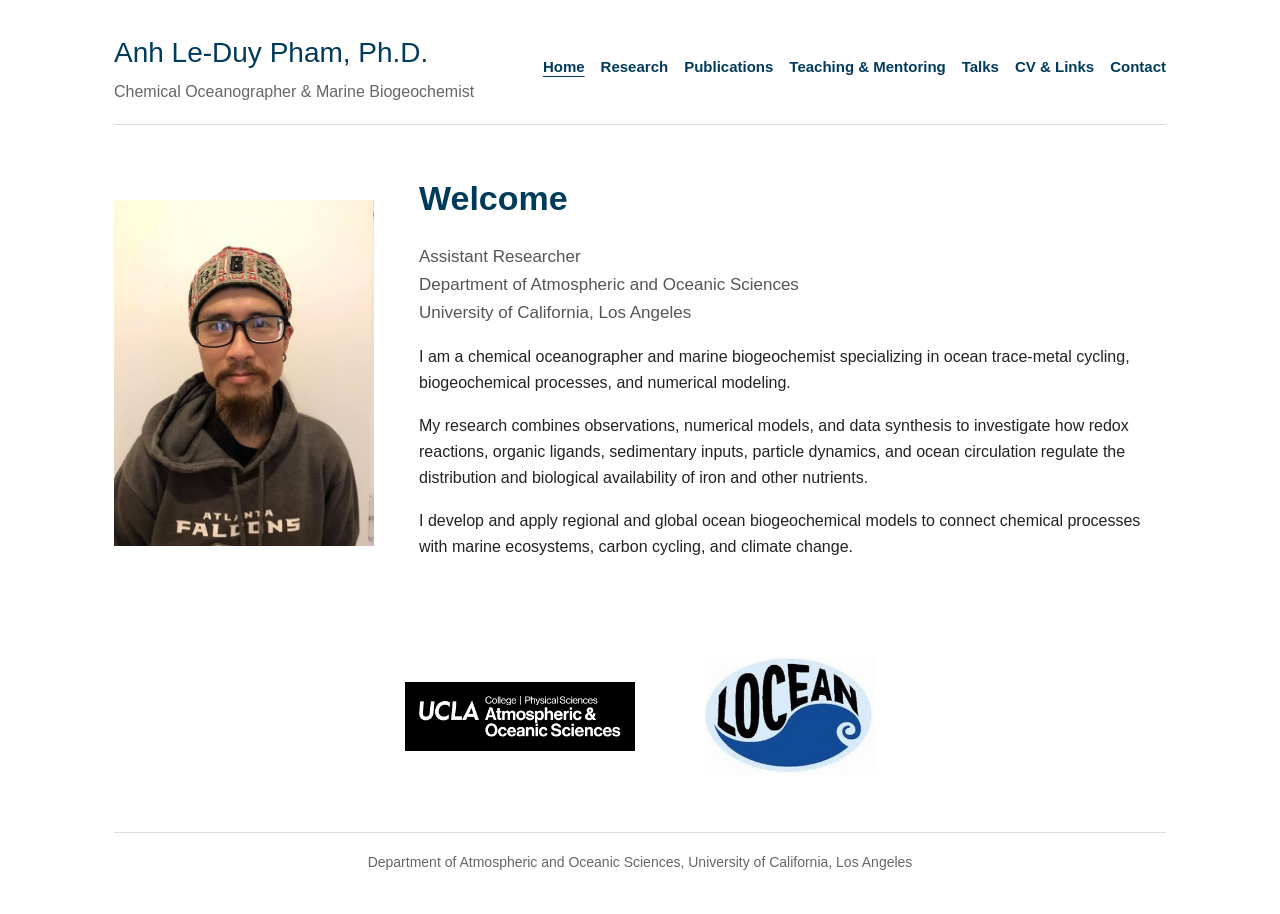
<file: index.html>
<!DOCTYPE html><html lang="en"><head><meta charset="UTF-8"><meta name="viewport" content="width=device-width, initial-scale=1.0"><title>Index | Anh Le-Duy Pham</title><link rel="stylesheet" href="style.css"></head><body><div class="container"><header><div class="header-inner"><div><p class="site-title">Anh Le-Duy Pham, Ph.D.</p><p class="site-subtitle">Chemical Oceanographer &amp; Marine Biogeochemist</p></div><nav><a href="index.html" class="active">Home</a><a href="research.html" class="">Research</a><a href="publications.html" class="">Publications</a><a href="teaching.html" class="">Teaching &amp; Mentoring</a><a href="talks.html" class="">Talks</a><a href="cv.html" class="">CV &amp; Links</a><a href="contact.html" class="">Contact</a></nav></div></header><section class="hero"><div class="hero-grid"><div><img src="anhlpham.jpg" alt="Anh Le-Duy Pham" class="profile-photo"></div><div><h1>Welcome</h1><p class="position">Assistant Researcher<br>Department of Atmospheric and Oceanic Sciences<br>University of California, Los Angeles</p><div class="welcome"><p>I am a chemical oceanographer and marine biogeochemist specializing in ocean trace-metal cycling, biogeochemical processes, and numerical modeling.</p><p>My research combines observations, numerical models, and data synthesis to investigate how redox reactions, organic ligands, sedimentary inputs, particle dynamics, and ocean circulation regulate the distribution and biological availability of iron and other nutrients.</p><p>I develop and apply regional and global ocean biogeochemical models to connect chemical processes with marine ecosystems, carbon cycling, and climate change.</p></div></div></div></section><div class="logos"><img src="UCLA_logo.png" alt="UCLA"><img src="LOCEAN.jpg" alt="LOCEAN"></div><div class="footer">Department of Atmospheric and Oceanic Sciences, University of California, Los Angeles</div></div></body></html>
</file>
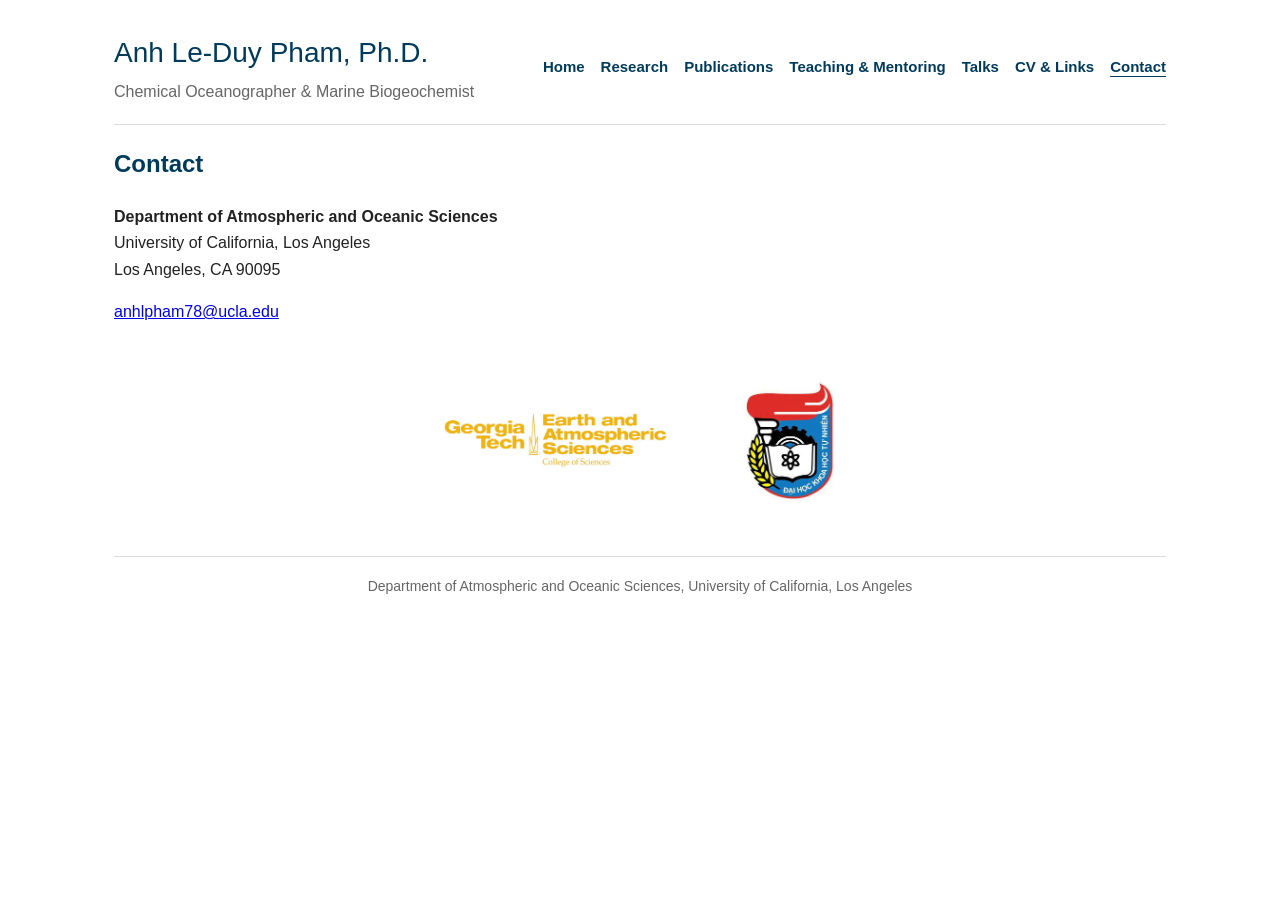
<file: contact.html>
<!DOCTYPE html><html lang="en"><head><meta charset="UTF-8"><meta name="viewport" content="width=device-width, initial-scale=1.0"><title>Contact | Anh Le-Duy Pham</title><link rel="stylesheet" href="style.css"></head><body><div class="container"><header><div class="header-inner"><div><p class="site-title">Anh Le-Duy Pham, Ph.D.</p><p class="site-subtitle">Chemical Oceanographer &amp; Marine Biogeochemist</p></div><nav><a href="index.html" class="">Home</a><a href="research.html" class="">Research</a><a href="publications.html" class="">Publications</a><a href="teaching.html" class="">Teaching &amp; Mentoring</a><a href="talks.html" class="">Talks</a><a href="cv.html" class="">CV &amp; Links</a><a href="contact.html" class="active">Contact</a></nav></div></header><section><h1>Contact</h1><p><strong>Department of Atmospheric and Oceanic Sciences</strong><br>University of California, Los Angeles<br>Los Angeles, CA 90095</p><p><a href="mailto:anhlpham78@ucla.edu">anhlpham78@ucla.edu</a></p><div class="logos"><img src="GT.jpg" alt="Georgia Institute of Technology"><img src="HUS.jpg" alt="Hanoi University of Science"></div></section><div class="footer">Department of Atmospheric and Oceanic Sciences, University of California, Los Angeles</div></div></body></html>
</file>
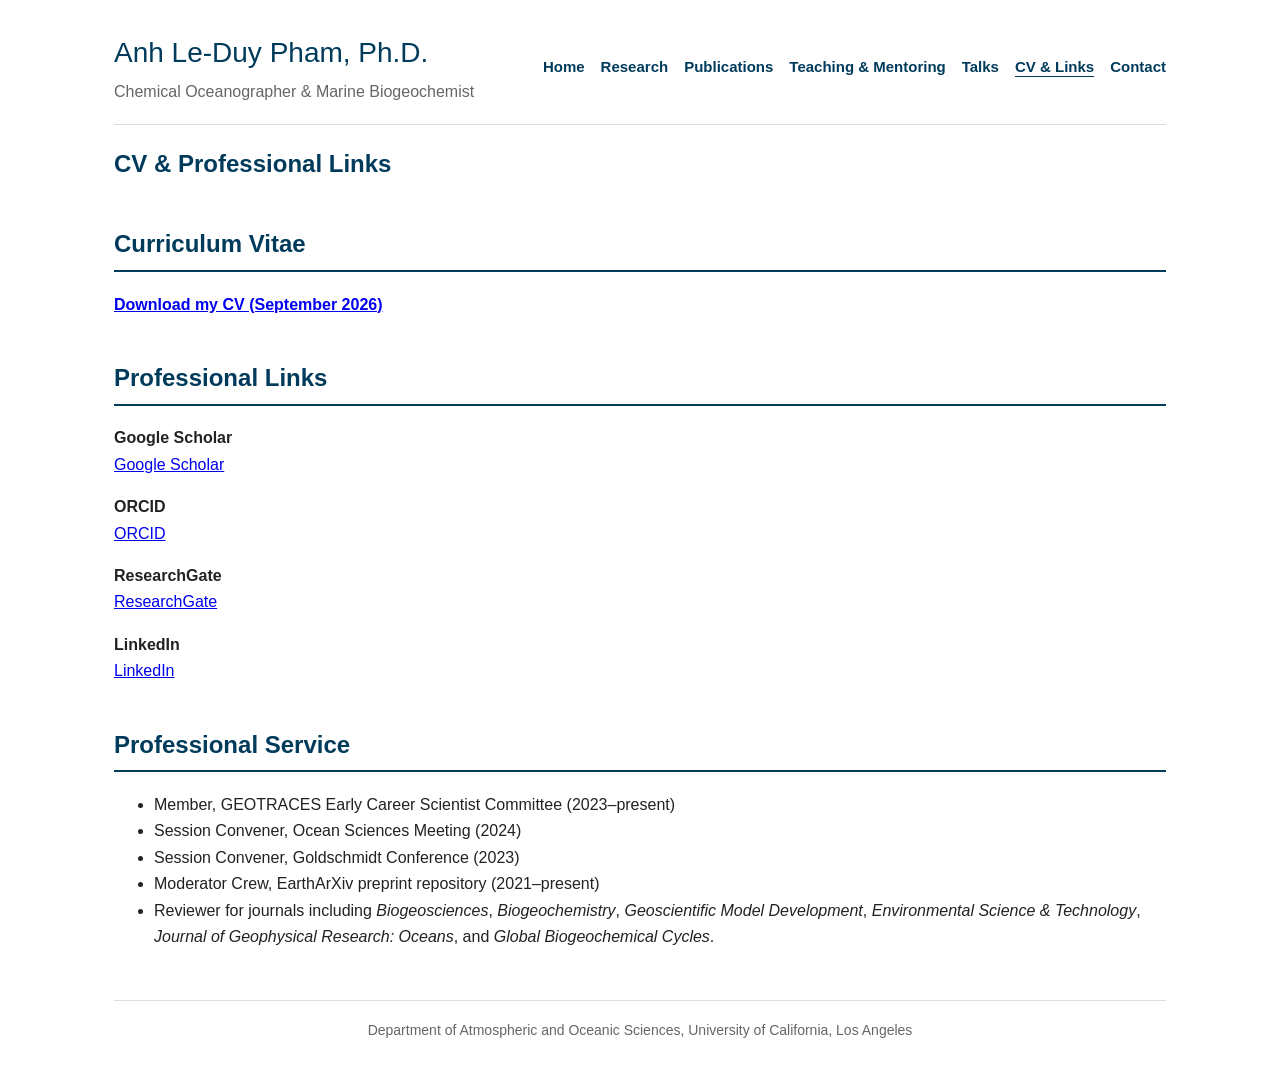
<file: cv.html>
<!DOCTYPE html><html lang="en"><head><meta charset="UTF-8"><meta name="viewport" content="width=device-width, initial-scale=1.0"><title>Cv | Anh Le-Duy Pham</title><link rel="stylesheet" href="style.css"></head><body><div class="container"><header><div class="header-inner"><div><p class="site-title">Anh Le-Duy Pham, Ph.D.</p><p class="site-subtitle">Chemical Oceanographer &amp; Marine Biogeochemist</p></div><nav><a href="index.html" class="">Home</a><a href="research.html" class="">Research</a><a href="publications.html" class="">Publications</a><a href="teaching.html" class="">Teaching &amp; Mentoring</a><a href="talks.html" class="">Talks</a><a href="cv.html" class="active">CV &amp; Links</a><a href="contact.html" class="">Contact</a></nav></div></header><section><h1>CV &amp; Professional Links</h1><h2>Curriculum Vitae</h2><p><a href="Anh_Le-Duy_Pham_CV_2026.pdf"><strong>Download my CV (September 2026)</strong></a></p><h2>Professional Links</h2><p><strong>Google Scholar</strong><br><a href="https://scholar.google.com/citations?user=NO54Z2EAAAAJ&hl=en">Google Scholar</a></p><p><strong>ORCID</strong><br><a href="https://orcid.org/0000-0002-6857-9827">ORCID</a></p><p><strong>ResearchGate</strong><br><a href="https://www.researchgate.net/profile/Anh-Pham-94">ResearchGate</a></p><p><strong>LinkedIn</strong><br><a href="https://www.linkedin.com/in/anh-le-duy-pham-327193242/">LinkedIn</a></p><h2>Professional Service</h2><ul><li>Member, GEOTRACES Early Career Scientist Committee (2023–present)</li><li>Session Convener, Ocean Sciences Meeting (2024)</li><li>Session Convener, Goldschmidt Conference (2023)</li><li>Moderator Crew, EarthArXiv preprint repository (2021–present)</li><li>Reviewer for journals including <em>Biogeosciences</em>, <em>Biogeochemistry</em>, <em>Geoscientific Model Development</em>, <em>Environmental Science &amp; Technology</em>, <em>Journal of Geophysical Research: Oceans</em>, and <em>Global Biogeochemical Cycles</em>.</li></ul></section><div class="footer">Department of Atmospheric and Oceanic Sciences, University of California, Los Angeles</div></div></body></html>
</file>
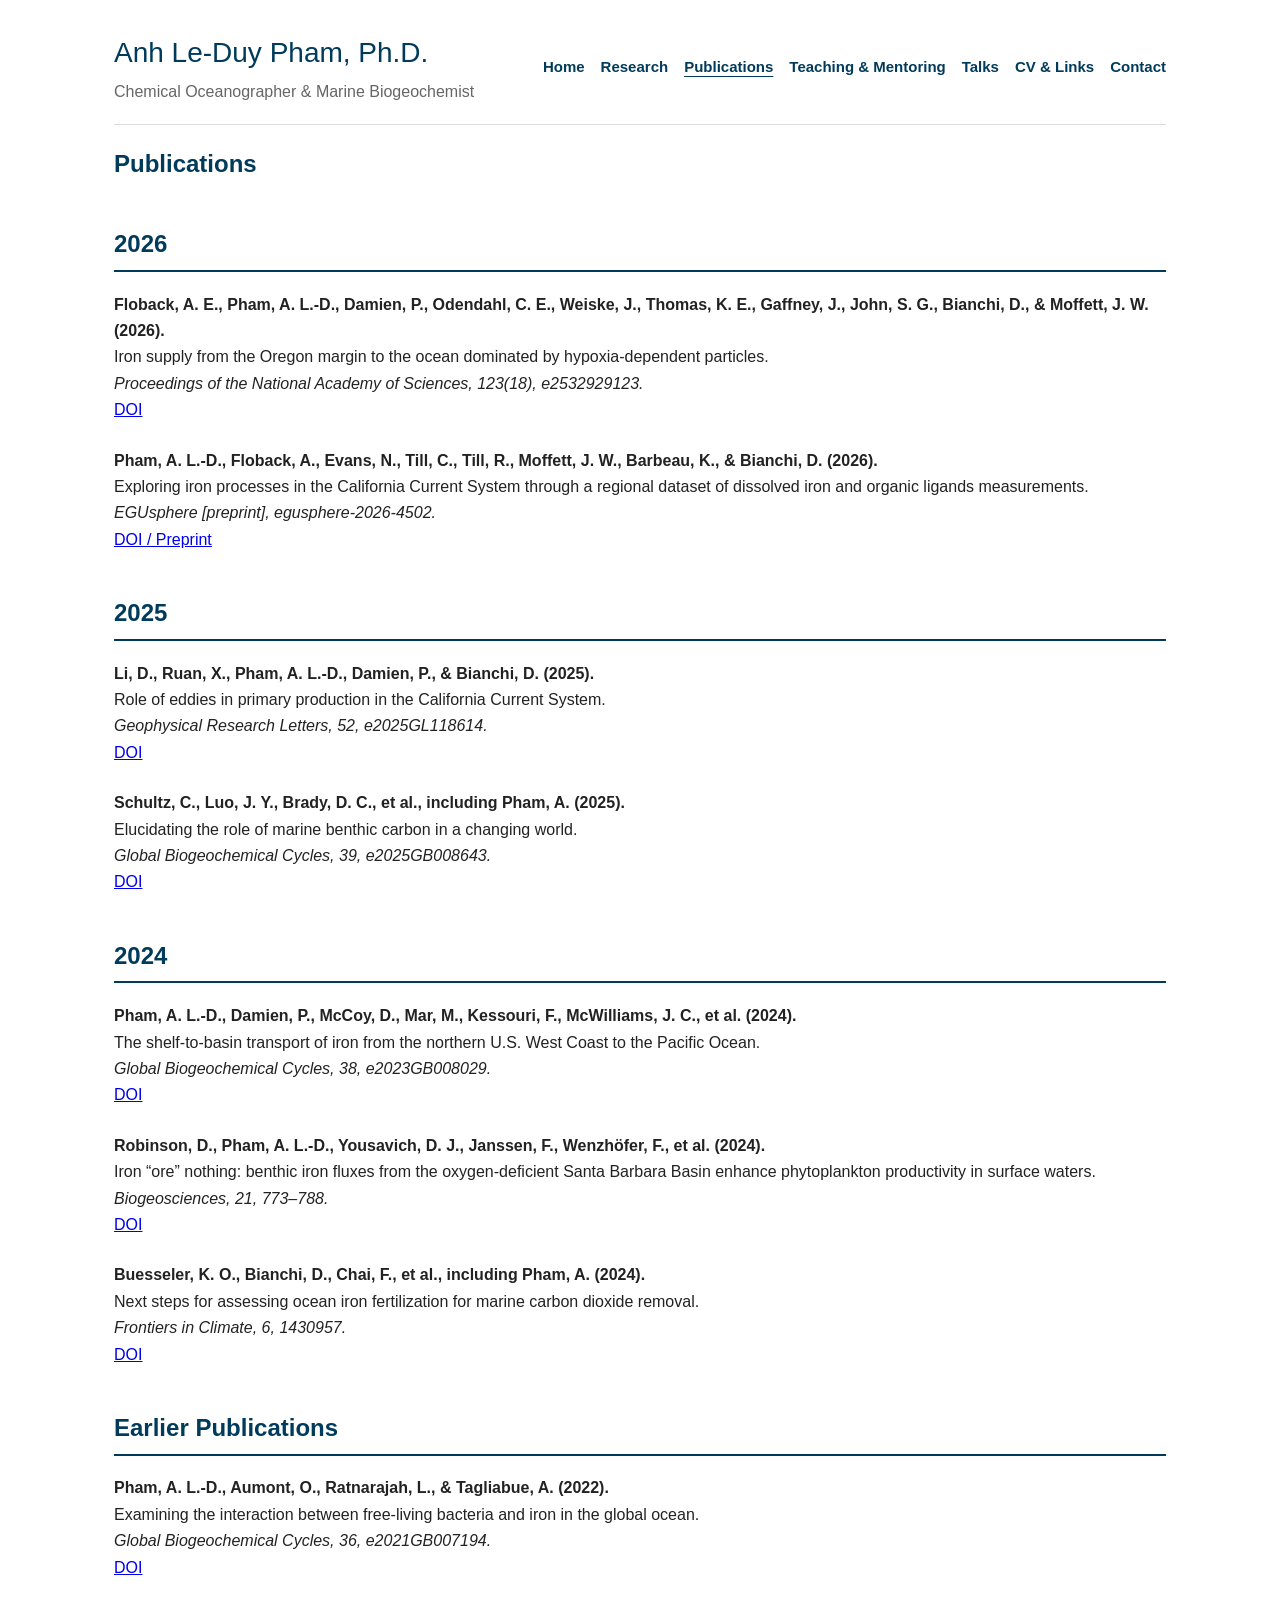
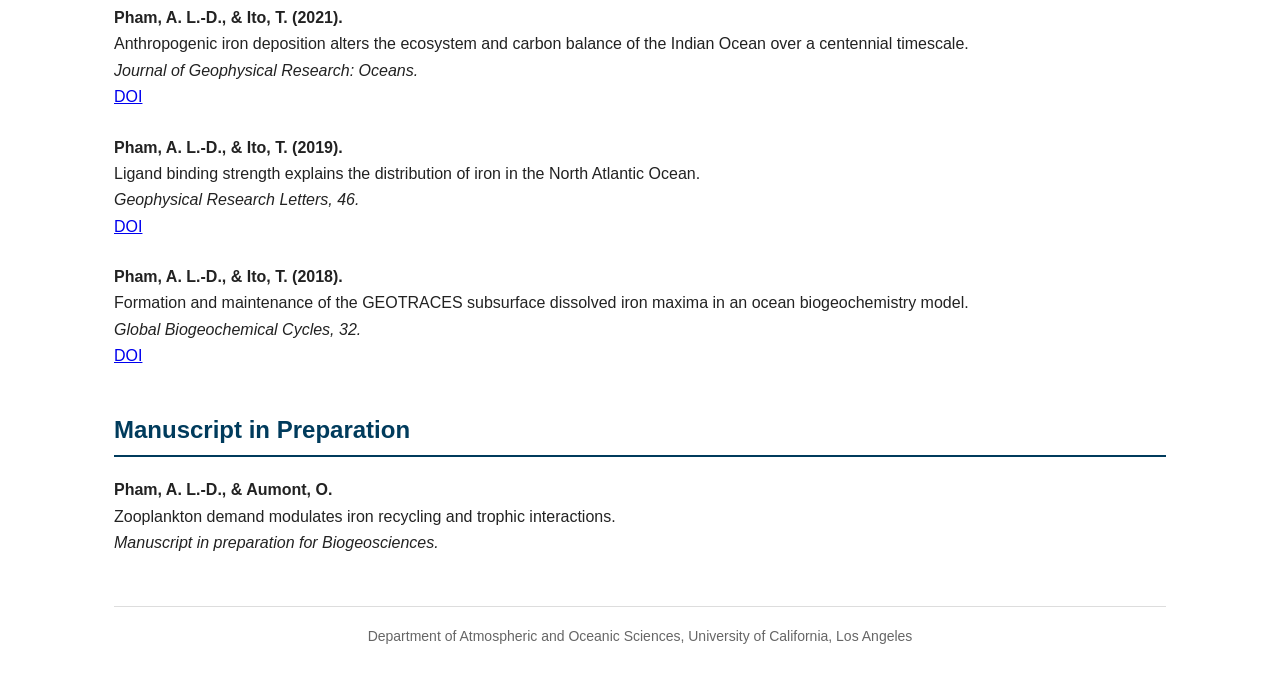
<file: publications.html>
<!DOCTYPE html><html lang="en"><head><meta charset="UTF-8"><meta name="viewport" content="width=device-width, initial-scale=1.0"><title>Publications | Anh Le-Duy Pham</title><link rel="stylesheet" href="style.css"></head><body><div class="container"><header><div class="header-inner"><div><p class="site-title">Anh Le-Duy Pham, Ph.D.</p><p class="site-subtitle">Chemical Oceanographer &amp; Marine Biogeochemist</p></div><nav><a href="index.html" class="">Home</a><a href="research.html" class="">Research</a><a href="publications.html" class="active">Publications</a><a href="teaching.html" class="">Teaching &amp; Mentoring</a><a href="talks.html" class="">Talks</a><a href="cv.html" class="">CV &amp; Links</a><a href="contact.html" class="">Contact</a></nav></div></header><section><h1>Publications</h1><h2>2026</h2><div class="publication"><strong>Floback, A. E., Pham, A. L.-D., Damien, P., Odendahl, C. E., Weiske, J., Thomas, K. E., Gaffney, J., John, S. G., Bianchi, D., &amp; Moffett, J. W. (2026).</strong><br>Iron supply from the Oregon margin to the ocean dominated by hypoxia-dependent particles.<br><em>Proceedings of the National Academy of Sciences, 123(18), e2532929123.</em><br><a href="https://doi.org/10.1073/pnas.2532929123">DOI</a></div><div class="publication"><strong>Pham, A. L.-D., Floback, A., Evans, N., Till, C., Till, R., Moffett, J. W., Barbeau, K., &amp; Bianchi, D. (2026).</strong><br>Exploring iron processes in the California Current System through a regional dataset of dissolved iron and organic ligands measurements.<br><em>EGUsphere [preprint], egusphere-2026-4502.</em><br><a href="https://doi.org/10.5194/egusphere-2026-4502">DOI / Preprint</a></div><h2>2025</h2><div class="publication"><strong>Li, D., Ruan, X., Pham, A. L.-D., Damien, P., &amp; Bianchi, D. (2025).</strong><br>Role of eddies in primary production in the California Current System.<br><em>Geophysical Research Letters, 52, e2025GL118614.</em><br><a href="https://doi.org/10.1029/2025GL118614">DOI</a></div><div class="publication"><strong>Schultz, C., Luo, J. Y., Brady, D. C., et al., including Pham, A. (2025).</strong><br>Elucidating the role of marine benthic carbon in a changing world.<br><em>Global Biogeochemical Cycles, 39, e2025GB008643.</em><br><a href="https://doi.org/10.1029/2025GB008643">DOI</a></div><h2>2024</h2><div class="publication"><strong>Pham, A. L.-D., Damien, P., McCoy, D., Mar, M., Kessouri, F., McWilliams, J. C., et al. (2024).</strong><br>The shelf-to-basin transport of iron from the northern U.S. West Coast to the Pacific Ocean.<br><em>Global Biogeochemical Cycles, 38, e2023GB008029.</em><br><a href="https://doi.org/10.1029/2023GB008029">DOI</a></div><div class="publication"><strong>Robinson, D., Pham, A. L.-D., Yousavich, D. J., Janssen, F., Wenzhöfer, F., et al. (2024).</strong><br>Iron “ore” nothing: benthic iron fluxes from the oxygen-deficient Santa Barbara Basin enhance phytoplankton productivity in surface waters.<br><em>Biogeosciences, 21, 773–788.</em><br><a href="https://doi.org/10.5194/bg-21-773-2024">DOI</a></div><div class="publication"><strong>Buesseler, K. O., Bianchi, D., Chai, F., et al., including Pham, A. (2024).</strong><br>Next steps for assessing ocean iron fertilization for marine carbon dioxide removal.<br><em>Frontiers in Climate, 6, 1430957.</em><br><a href="https://doi.org/10.3389/fclim.2024.1430957">DOI</a></div><h2>Earlier Publications</h2><div class="publication"><strong>Pham, A. L.-D., Aumont, O., Ratnarajah, L., &amp; Tagliabue, A. (2022).</strong><br>Examining the interaction between free-living bacteria and iron in the global ocean.<br><em>Global Biogeochemical Cycles, 36, e2021GB007194.</em><br><a href="https://doi.org/10.1029/2021GB007194">DOI</a></div><div class="publication"><strong>Pham, A. L.-D., &amp; Ito, T. (2021).</strong><br>Anthropogenic iron deposition alters the ecosystem and carbon balance of the Indian Ocean over a centennial timescale.<br><em>Journal of Geophysical Research: Oceans.</em><br><a href="https://doi.org/10.1029/2020JC016475">DOI</a></div><div class="publication"><strong>Pham, A. L.-D., &amp; Ito, T. (2019).</strong><br>Ligand binding strength explains the distribution of iron in the North Atlantic Ocean.<br><em>Geophysical Research Letters, 46.</em><br><a href="https://doi.org/10.1029/2019GL083319">DOI</a></div><div class="publication"><strong>Pham, A. L.-D., &amp; Ito, T. (2018).</strong><br>Formation and maintenance of the GEOTRACES subsurface dissolved iron maxima in an ocean biogeochemistry model.<br><em>Global Biogeochemical Cycles, 32.</em><br><a href="https://doi.org/10.1029/2017GB005852">DOI</a></div><h2>Manuscript in Preparation</h2><div class="publication"><strong>Pham, A. L.-D., &amp; Aumont, O.</strong><br>Zooplankton demand modulates iron recycling and trophic interactions.<br><em>Manuscript in preparation for Biogeosciences.</em></div></section><div class="footer">Department of Atmospheric and Oceanic Sciences, University of California, Los Angeles</div></div></body></html>
</file>
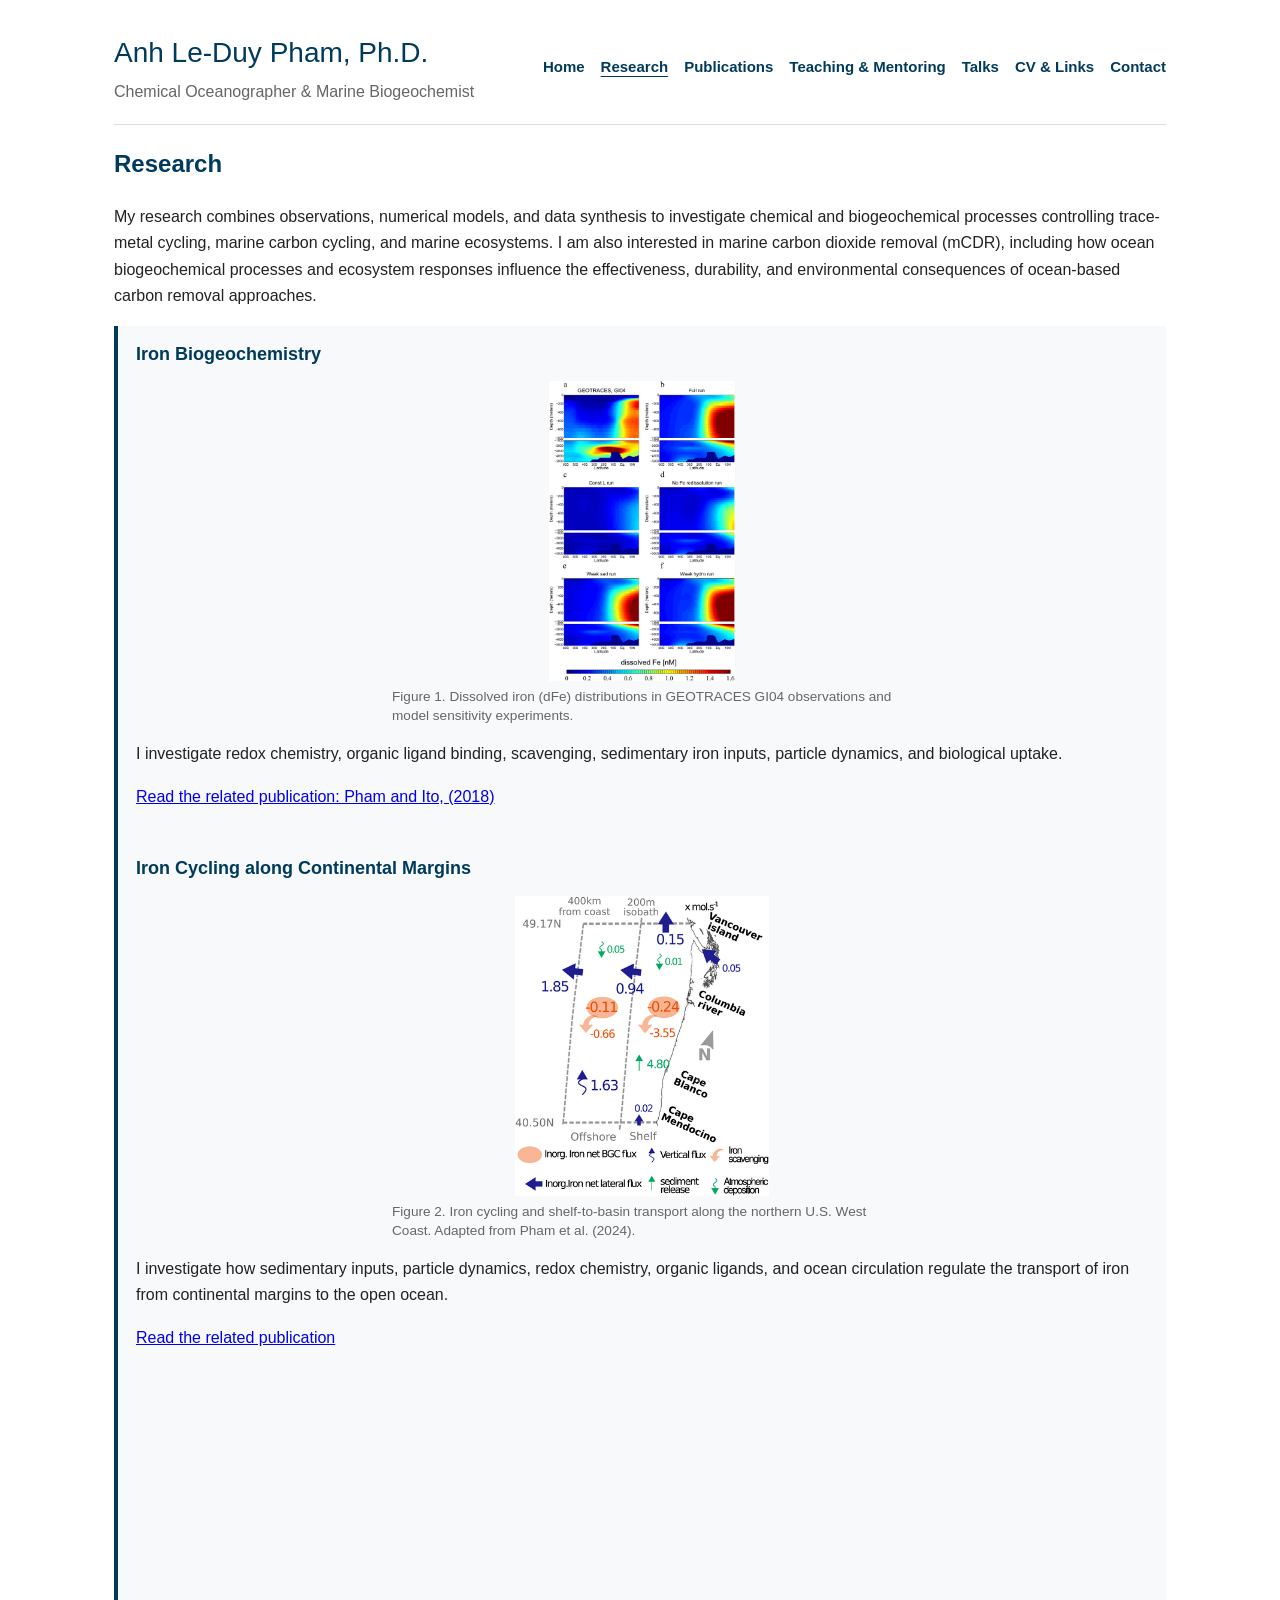
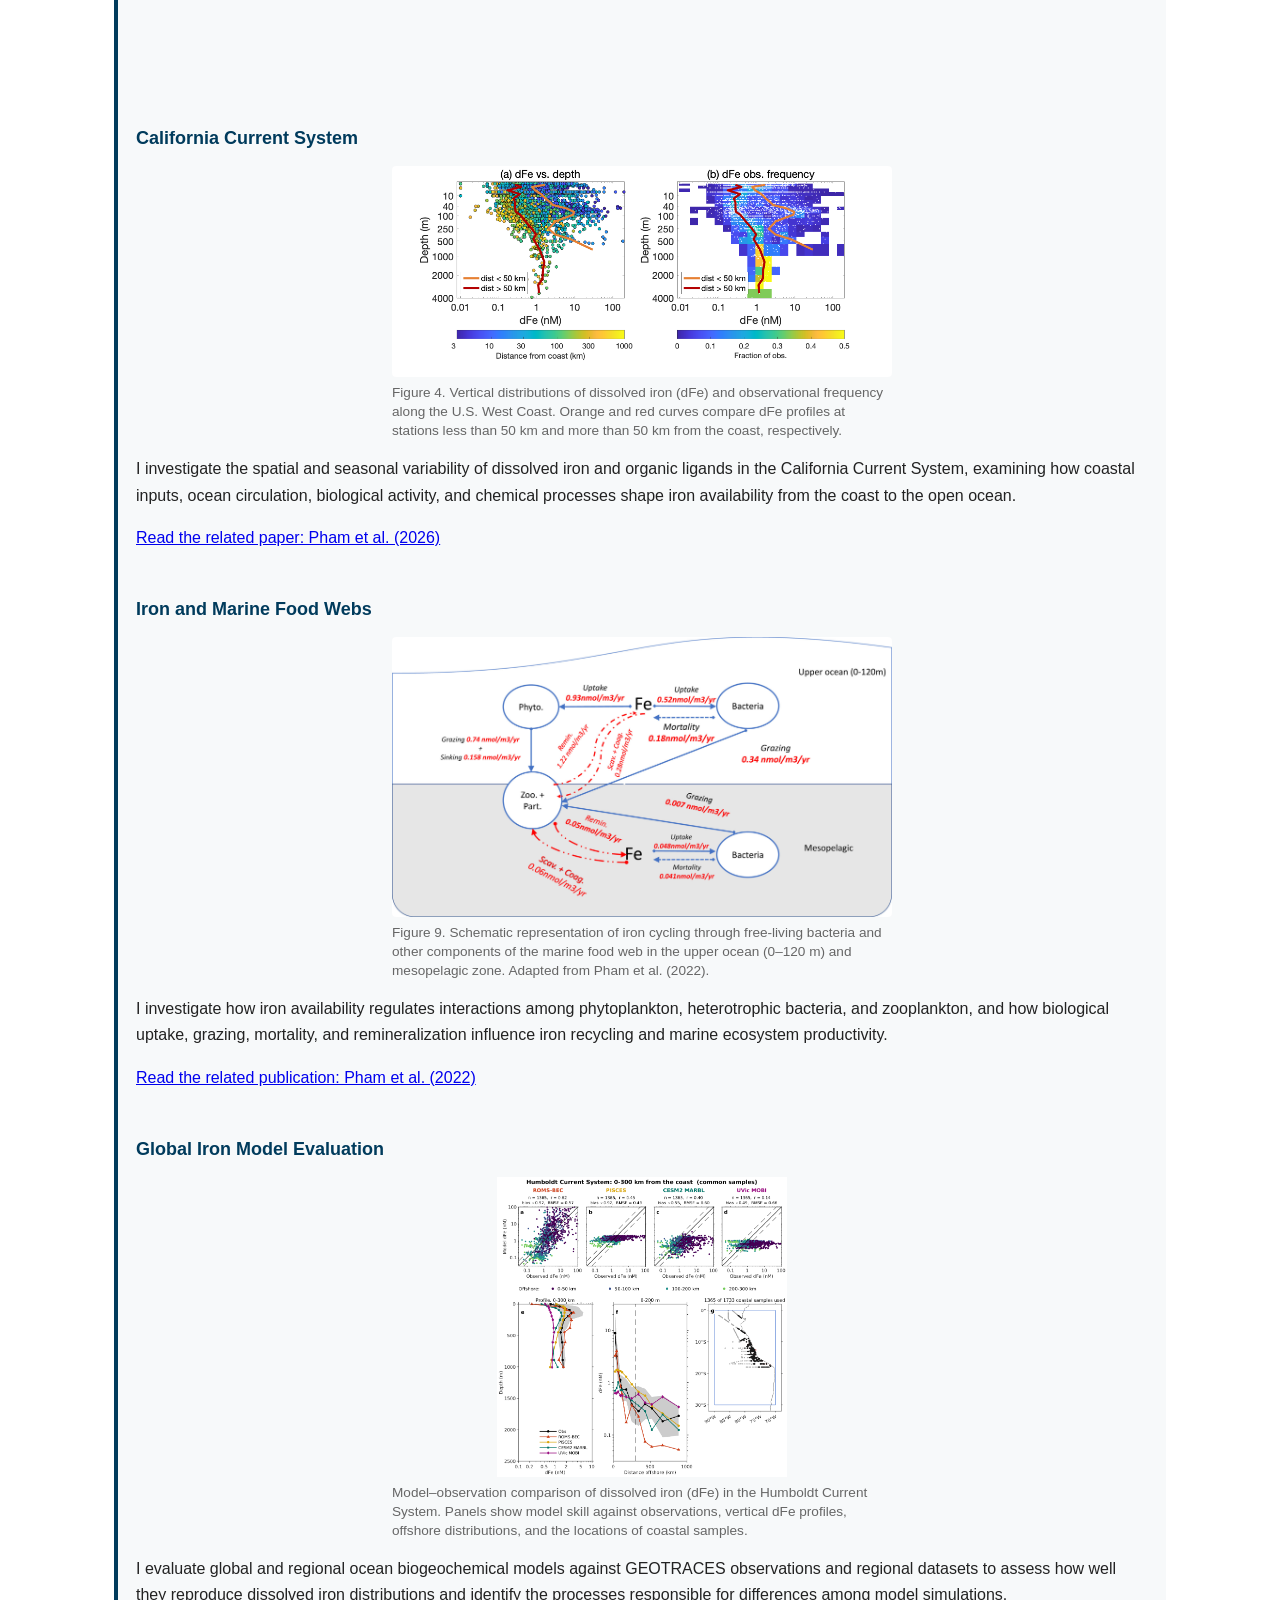
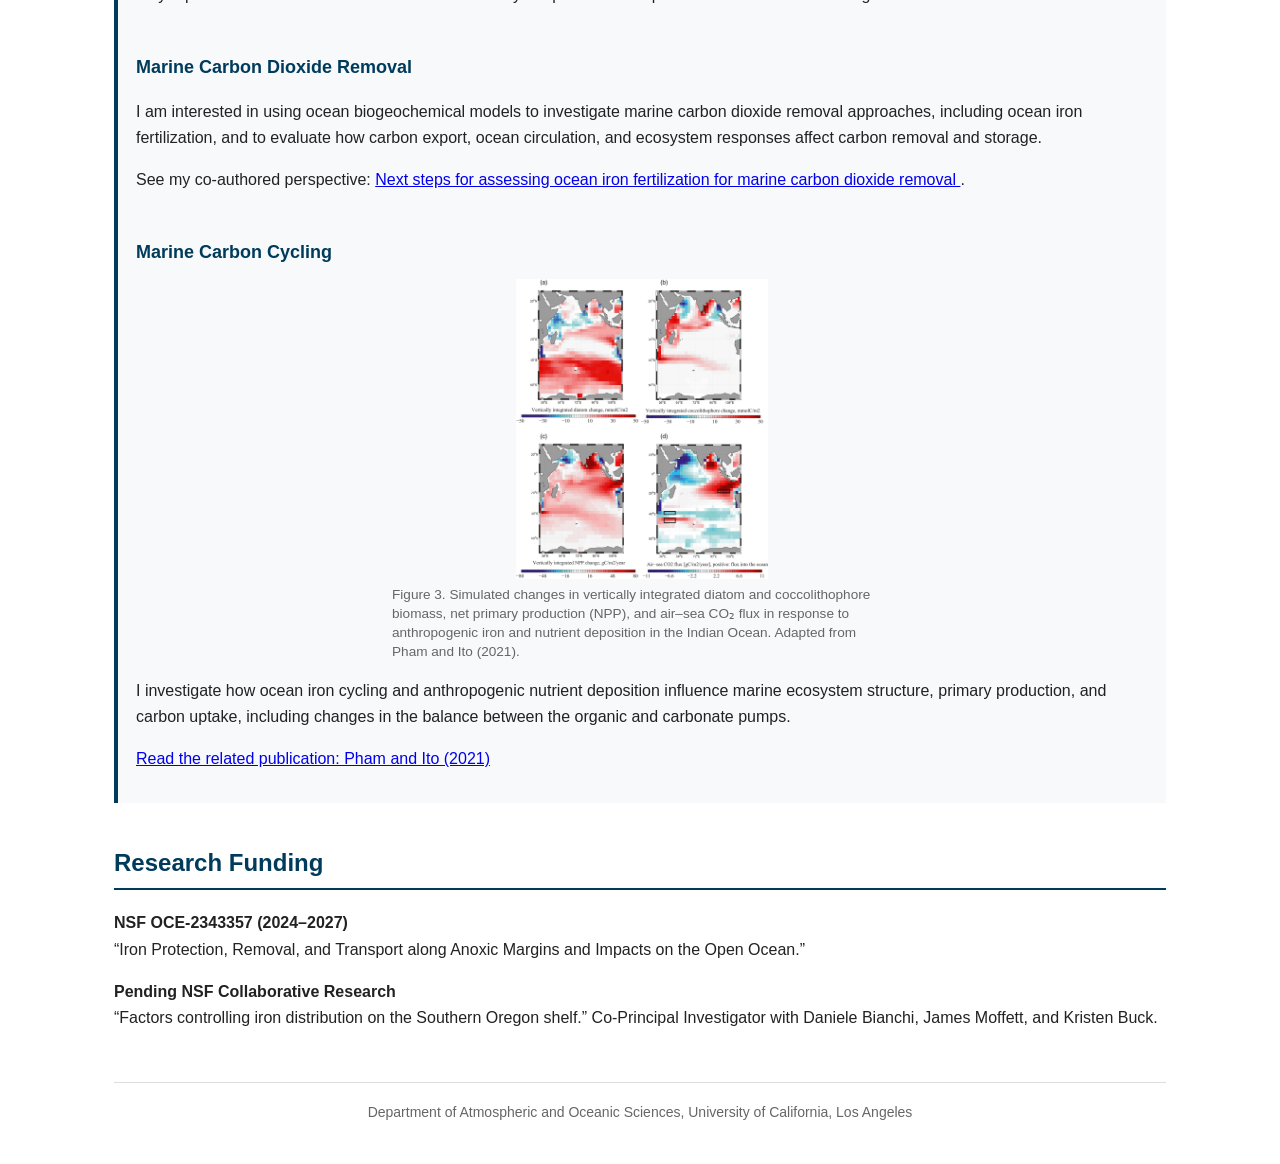
<file: research.html>
<!DOCTYPE html>
<html lang="en">
<head>
    <meta charset="UTF-8">
    <meta name="viewport" content="width=device-width, initial-scale=1.0">
    <title>Research | Anh Le-Duy Pham</title>
    <link rel="stylesheet" href="style.css">
</head>
<body>
    <div class="container">
        <header>
            <div class="header-inner">
                <div>
                    <p class="site-title">Anh Le-Duy Pham, Ph.D.</p>
                    <p class="site-subtitle">Chemical Oceanographer &amp; Marine Biogeochemist</p>
                </div>
                <nav>
                    <a href="index.html" class="">Home</a>
                    <a href="research.html" class="active">Research</a>
                    <a href="publications.html" class="">Publications</a>
                    <a href="teaching.html" class="">Teaching &amp; Mentoring</a>
                    <a href="talks.html" class="">Talks</a>
                    <a href="cv.html" class="">CV &amp; Links</a>
                    <a href="contact.html" class="">Contact</a>
                </nav>
            </div>
        </header>

        <section>
            <h1>Research</h1>

            <p>
                My research combines observations, numerical models, and data
                synthesis to investigate chemical and biogeochemical processes
                controlling trace-metal cycling, marine carbon cycling, and
                marine ecosystems. I am also interested in marine carbon
                dioxide removal (mCDR), including how ocean biogeochemical
                processes and ecosystem responses influence the effectiveness,
                durability, and environmental consequences of ocean-based
                carbon removal approaches.
            </p>

        
<div class="research-box">
    <strong>Iron Biogeochemistry</strong>

    <figure class="research-figure">
        <img
            src="images/gbc20762-fig-0004-m.jpg"
            alt="Figure 4. Dissolved iron distributions in the GEOTRACES GI04 observations and model sensitivity experiments, including the full run, constant ligand, no iron redissolution, weak sedimentary iron input, and weak hydrothermal input simulations."
            loading="lazy"
        >
        <figcaption>
            Figure 1. Dissolved iron (dFe) distributions in GEOTRACES
            GI04 observations and model sensitivity experiments.
        </figcaption>
    </figure>

    <p>
        I investigate redox chemistry, organic ligand binding,
        scavenging, sedimentary iron inputs, particle dynamics,
        and biological uptake.
    </p>
    
<p>
    <a href="https://doi.org/10.1029/2017GB005852"
       target="_blank" rel="noopener noreferrer">
        Read the related publication: Pham and Ito, (2018)
    </a>
</p>
</div>

              <div class="research-box">
    <strong>Iron Cycling along Continental Margins</strong>

    <figure class="research-figure">
        <img
            src="images/iron-shelf-to-basin-figure2.png"
            alt="Figure 2 illustrating iron cycling and transport from the continental margin to the open ocean."
            loading="lazy"
        >
        <figcaption>
            Figure 2. Iron cycling and shelf-to-basin transport
            along the northern U.S. West Coast. Adapted from
            Pham et al. (2024).
        </figcaption>
    </figure>

    <p>
        I investigate how sedimentary inputs, particle dynamics,
        redox chemistry, organic ligands, and ocean circulation
        regulate the transport of iron from continental margins
        to the open ocean.
    </p>

    <p>
        <a href="https://doi.org/10.1029/2023GB008029"
           target="_blank" rel="noopener noreferrer">
            Read the related publication
        </a>
    </p>

    <!-- Embedded video: Iron Cycling along Continental Margins -->
    <div class="research-video">
        <iframe
            src="https://www.youtube-nocookie.com/embed/1mLIRnFHIV0"
            title="Iron Cycling along Continental Margins"
            loading="lazy"
            referrerpolicy="strict-origin-when-cross-origin"
            allow="accelerometer; autoplay; clipboard-write; encrypted-media; gyroscope; picture-in-picture; web-share"
            allowfullscreen>
        </iframe>
    </div>

</div>

             
<div class="research-box">
    <strong>California Current System</strong>

    <figure class="research-figure">
        <img
            src="images/comp_profile_Fe_combined_April.png"
            alt="Figure 4 showing dissolved iron concentrations versus depth and the frequency of observations across the California Current System, comparing locations less than 50 km and more than 50 km from the coast."
            loading="lazy"
        >
        <figcaption>
            Figure 4. Vertical distributions of dissolved iron (dFe)
            and observational frequency along the U.S. West Coast.
            Orange and red curves compare dFe profiles at stations
            less than 50 km and more than 50 km from the coast,
            respectively.
        </figcaption>
    </figure>

    <p>
        I investigate the spatial and seasonal variability of
        dissolved iron and organic ligands in the California
        Current System, examining how coastal inputs, ocean
        circulation, biological activity, and chemical processes
        shape iron availability from the coast to the open ocean.
    </p>

    <p>
        <a href="https://doi.org/10.5194/egusphere-2026-4502"
           target="_blank" rel="noopener noreferrer">
            Read the related paper: Pham et al. (2026)
        </a>
    </p>
</div>

             
<div class="research-box">
    <strong>Iron and Marine Food Webs</strong>

    <figure class="research-figure">
        <img
            src="images/gbc21264-fig-0009-m.jpg"
            alt="Figure 9. Schematic of iron cycling through phytoplankton, free-living bacteria, zooplankton, and particles in the upper ocean and mesopelagic zone, showing iron uptake, mortality, remineralization, grazing, sinking, scavenging, and colloidal pumping."
            loading="lazy"
        >
        <figcaption>
            Figure 9. Schematic representation of iron cycling
            through free-living bacteria and other components of
            the marine food web in the upper ocean (0–120 m) and
            mesopelagic zone. Adapted from Pham et al. (2022).
        </figcaption>
    </figure>

    <p>
        I investigate how iron availability regulates interactions
        among phytoplankton, heterotrophic bacteria, and zooplankton,
        and how biological uptake, grazing, mortality, and
        remineralization influence iron recycling and marine
        ecosystem productivity.
    </p>

    <p>
        <a href="https://doi.org/10.1029/2021GB007194"
           target="_blank" rel="noopener noreferrer">
            Read the related publication: Pham et al. (2022)
        </a>
    </p>
</div>


              
<div class="research-box">
    <strong>Global Iron Model Evaluation</strong>

    <figure class="research-figure">
        <img
            src="images/coloc_ROMS_EBUS_Humboldt.png"
            alt="Comparison of dissolved iron observations with ROMS-BEC, PISCES, CESM2 MARBL, and UVic MOBI in the Humboldt Current System, including model-observation scatter plots, vertical profiles, offshore distributions, and sampling locations."
            loading="lazy"
        >
        <figcaption>
            Model–observation comparison of dissolved iron (dFe)
            in the Humboldt Current System. Panels show model skill
            against observations, vertical dFe profiles, offshore
            distributions, and the locations of coastal samples.
        </figcaption>
    </figure>

    <p>
        I evaluate global and regional ocean biogeochemical models
        against GEOTRACES observations and regional datasets to
        assess how well they reproduce dissolved iron distributions
        and identify the processes responsible for differences
        among model simulations.
    </p>
</div>


                <div class="research-box">
                    <strong>Marine Carbon Dioxide Removal</strong>
                    <p>
                        I am interested in using ocean biogeochemical models
                        to investigate marine carbon dioxide removal approaches,
                        including ocean iron fertilization, and to evaluate how
                        carbon export, ocean circulation, and ecosystem
                        responses affect carbon removal and storage.
                    </p>
                    <p>
                        See my co-authored perspective:
                        <a href="https://doi.org/10.3389/fclim.2024.1430957"
                           target="_blank" rel="noopener noreferrer">
                            Next steps for assessing ocean iron fertilization
                            for marine carbon dioxide removal
                        </a>.
                    </p>
                </div>

<div class="research-box">
    <strong>Marine Carbon Cycling</strong>

    <figure class="research-figure">
        <img
            src="images/jgrc24385-fig-0003-m.jpg"
            alt="Figure 3 showing modeled changes in vertically integrated diatom and coccolithophore biomass, net primary production, and air-sea carbon dioxide flux in the Indian Ocean under anthropogenic nutrient deposition."
            loading="lazy"
        >
        <figcaption>
            Figure 3. Simulated changes in vertically integrated
            diatom and coccolithophore biomass, net primary
            production (NPP), and air–sea CO₂ flux in response
            to anthropogenic iron and nutrient deposition in
            the Indian Ocean. Adapted from Pham and Ito (2021).
        </figcaption>
    </figure>

    <p>
        I investigate how ocean iron cycling and anthropogenic
        nutrient deposition influence marine ecosystem structure,
        primary production, and carbon uptake, including changes
        in the balance between the organic and carbonate pumps.
    </p>

    <p>
        <a href="https://doi.org/10.1029/2020JC016475"
           target="_blank" rel="noopener noreferrer">
            Read the related publication: Pham and Ito (2021)
        </a>
    </p>
</div>


            <h2>Research Funding</h2>

            <p>
                <strong>NSF OCE-2343357 (2024–2027)</strong><br>
                “Iron Protection, Removal, and Transport along Anoxic Margins
                and Impacts on the Open Ocean.”
            </p>

            <p>
                <strong>Pending NSF Collaborative Research</strong><br>
                “Factors controlling iron distribution on the Southern Oregon
                shelf.” Co-Principal Investigator with Daniele Bianchi,
                James Moffett, and Kristen Buck.
            </p>
        </section>

        <div class="footer">
            Department of Atmospheric and Oceanic Sciences,
            University of California, Los Angeles
        </div>
    </div>
</body>
</html>
</file>
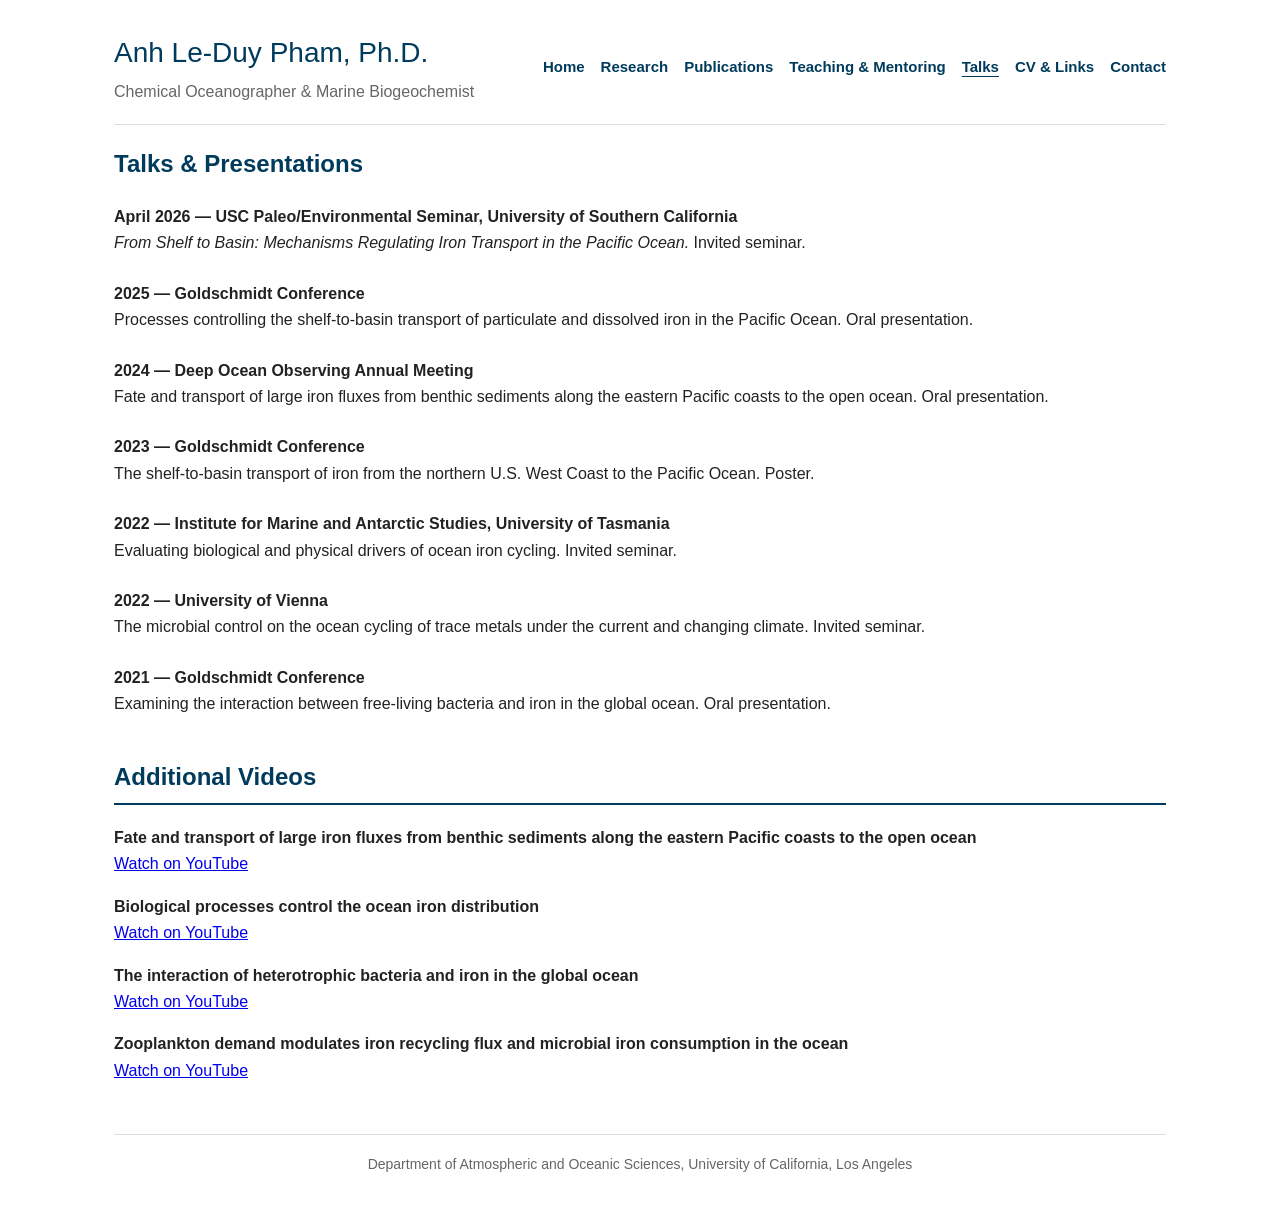
<file: talks.html>
<!DOCTYPE html><html lang="en"><head><meta charset="UTF-8"><meta name="viewport" content="width=device-width, initial-scale=1.0"><title>Talks | Anh Le-Duy Pham</title><link rel="stylesheet" href="style.css"></head><body><div class="container"><header><div class="header-inner"><div><p class="site-title">Anh Le-Duy Pham, Ph.D.</p><p class="site-subtitle">Chemical Oceanographer &amp; Marine Biogeochemist</p></div><nav><a href="index.html" class="">Home</a><a href="research.html" class="">Research</a><a href="publications.html" class="">Publications</a><a href="teaching.html" class="">Teaching &amp; Mentoring</a><a href="talks.html" class="active">Talks</a><a href="cv.html" class="">CV &amp; Links</a><a href="contact.html" class="">Contact</a></nav></div></header><section><h1>Talks &amp; Presentations</h1><div class="talk"><strong>April 2026 — USC Paleo/Environmental Seminar, University of Southern California</strong><br><em>From Shelf to Basin: Mechanisms Regulating Iron Transport in the Pacific Ocean.</em> Invited seminar.</div><div class="talk"><strong>2025 — Goldschmidt Conference</strong><br>Processes controlling the shelf-to-basin transport of particulate and dissolved iron in the Pacific Ocean. Oral presentation.</div><div class="talk"><strong>2024 — Deep Ocean Observing Annual Meeting</strong><br>Fate and transport of large iron fluxes from benthic sediments along the eastern Pacific coasts to the open ocean. Oral presentation.</div><div class="talk"><strong>2023 — Goldschmidt Conference</strong><br>The shelf-to-basin transport of iron from the northern U.S. West Coast to the Pacific Ocean. Poster.</div><div class="talk"><strong>2022 — Institute for Marine and Antarctic Studies, University of Tasmania</strong><br>Evaluating biological and physical drivers of ocean iron cycling. Invited seminar.</div><div class="talk"><strong>2022 — University of Vienna</strong><br>The microbial control on the ocean cycling of trace metals under the current and changing climate. Invited seminar.</div><div class="talk"><strong>2021 — Goldschmidt Conference</strong><br>Examining the interaction between free-living bacteria and iron in the global ocean. Oral presentation.</div><h2>Additional Videos</h2><p><strong>Fate and transport of large iron fluxes from benthic sediments along the eastern Pacific coasts to the open ocean</strong><br><a href="https://youtu.be/74gY_lKpI1k">Watch on YouTube</a></p><p><strong>Biological processes control the ocean iron distribution</strong><br><a href="https://www.youtube.com/watch?v=ir6a6j44MqU&t=1007s">Watch on YouTube</a></p><p><strong>The interaction of heterotrophic bacteria and iron in the global ocean</strong><br><a href="https://youtu.be/4VMJ8SkQwuc">Watch on YouTube</a></p><p><strong>Zooplankton demand modulates iron recycling flux and microbial iron consumption in the ocean</strong><br><a href="https://www.youtube.com/watch?v=QJt0ZY8IA1M">Watch on YouTube</a></p></section><div class="footer">Department of Atmospheric and Oceanic Sciences, University of California, Los Angeles</div></div></body></html>
</file>
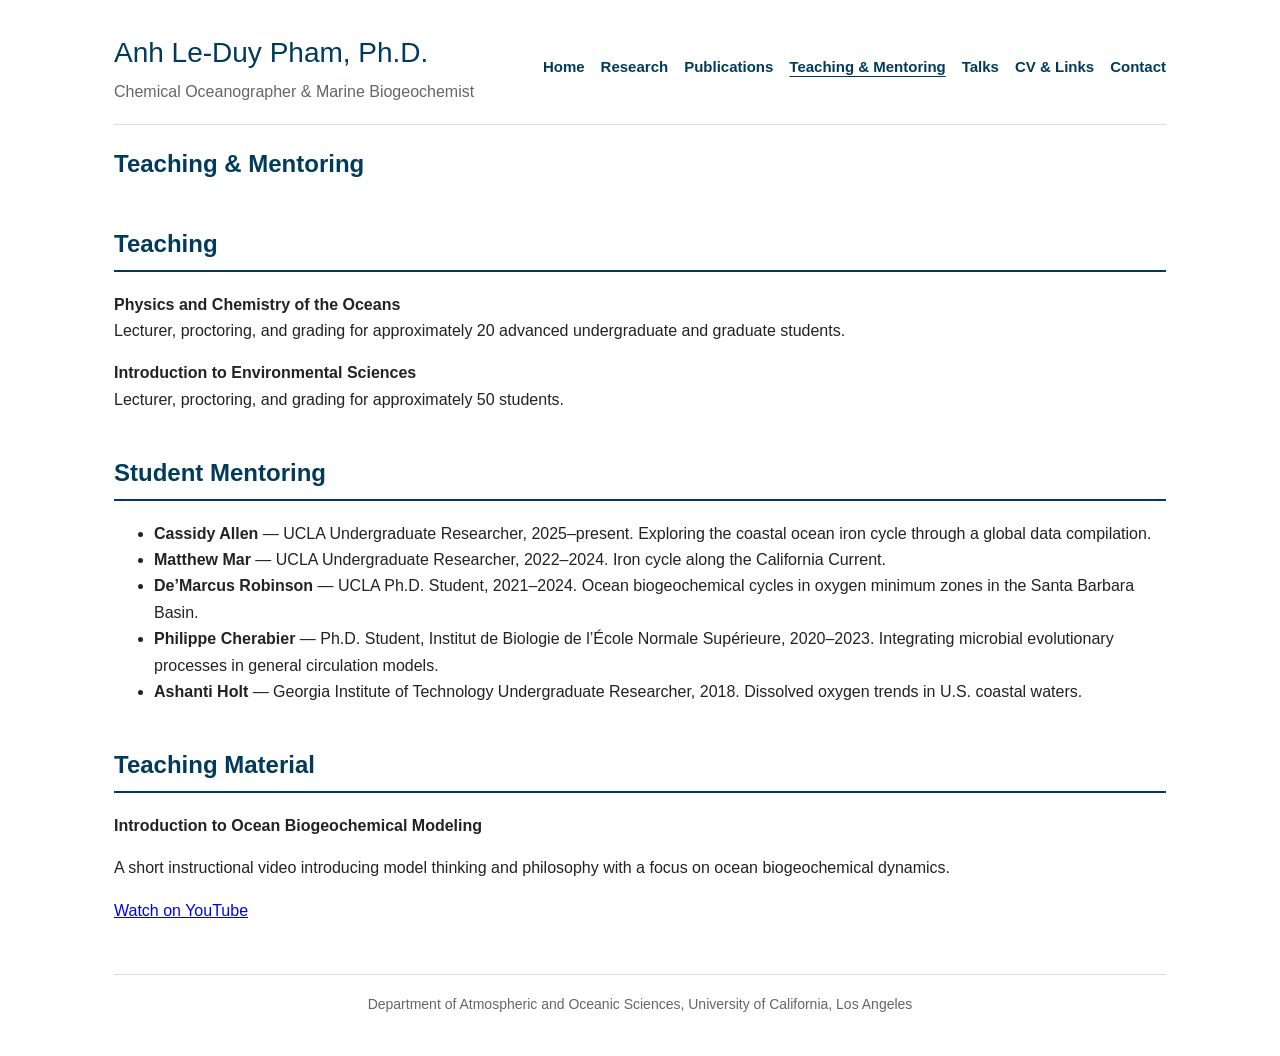
<file: teaching.html>
<!DOCTYPE html><html lang="en"><head><meta charset="UTF-8"><meta name="viewport" content="width=device-width, initial-scale=1.0"><title>Teaching | Anh Le-Duy Pham</title><link rel="stylesheet" href="style.css"></head><body><div class="container"><header><div class="header-inner"><div><p class="site-title">Anh Le-Duy Pham, Ph.D.</p><p class="site-subtitle">Chemical Oceanographer &amp; Marine Biogeochemist</p></div><nav><a href="index.html" class="">Home</a><a href="research.html" class="">Research</a><a href="publications.html" class="">Publications</a><a href="teaching.html" class="active">Teaching &amp; Mentoring</a><a href="talks.html" class="">Talks</a><a href="cv.html" class="">CV &amp; Links</a><a href="contact.html" class="">Contact</a></nav></div></header><section><h1>Teaching &amp; Mentoring</h1><h2>Teaching</h2><p><strong>Physics and Chemistry of the Oceans</strong><br>Lecturer, proctoring, and grading for approximately 20 advanced undergraduate and graduate students.</p><p><strong>Introduction to Environmental Sciences</strong><br>Lecturer, proctoring, and grading for approximately 50 students.</p><h2>Student Mentoring</h2><ul><li><strong>Cassidy Allen</strong> — UCLA Undergraduate Researcher, 2025–present. Exploring the coastal ocean iron cycle through a global data compilation.</li><li><strong>Matthew Mar</strong> — UCLA Undergraduate Researcher, 2022–2024. Iron cycle along the California Current.</li><li><strong>De’Marcus Robinson</strong> — UCLA Ph.D. Student, 2021–2024. Ocean biogeochemical cycles in oxygen minimum zones in the Santa Barbara Basin.</li><li><strong>Philippe Cherabier</strong> — Ph.D. Student, Institut de Biologie de l’École Normale Supérieure, 2020–2023. Integrating microbial evolutionary processes in general circulation models.</li><li><strong>Ashanti Holt</strong> — Georgia Institute of Technology Undergraduate Researcher, 2018. Dissolved oxygen trends in U.S. coastal waters.</li></ul><h2>Teaching Material</h2><p><strong>Introduction to Ocean Biogeochemical Modeling</strong></p><p>A short instructional video introducing model thinking and philosophy with a focus on ocean biogeochemical dynamics.</p><p><a href="https://www.youtube.com/watch?v=qOw7xrfKilI">Watch on YouTube</a></p></section><div class="footer">Department of Atmospheric and Oceanic Sciences, University of California, Los Angeles</div></div></body></html>
</file>
<file: style.css>
*{box-sizing:border-box}body{font-family:Arial,Helvetica,sans-serif;line-height:1.65;margin:0;color:#222;background:#fff}.container{max-width:1100px;margin:auto;padding:0 24px 40px}header{padding:30px 0 18px;border-bottom:1px solid #ddd}.header-inner{display:flex;align-items:center;justify-content:space-between;gap:25px}.site-title{margin:0;color:#003B5C;font-size:28px}.site-subtitle{margin:3px 0 0;color:#666}nav{display:flex;flex-wrap:wrap;gap:6px 16px;justify-content:flex-end}nav a{color:#003B5C;text-decoration:none;font-weight:600;font-size:15px}nav a:hover,nav a.active{text-decoration:underline;text-underline-offset:4px}.hero{padding:45px 0 25px}.hero-grid{display:grid;grid-template-columns:260px 1fr;gap:45px;align-items:center}.profile-photo{width:100%;max-width:260px;display:block;margin:auto}.hero h1{color:#003B5C;font-size:34px;margin:0 0 8px}.position{color:#555;font-size:17px}.welcome{max-width:850px}h1,h2,h3{color:#003B5C}h2{border-bottom:2px solid #003B5C;padding-bottom:6px;margin-top:40px}.research-grid{display:grid;grid-template-columns:repeat(2,1fr);gap:20px}.research-box{background:#f7f9fa;border-left:4px solid #003B5C;padding:14px 18px}.research-box strong{color:#003B5C;font-size:18px}.publication,.talk{margin-bottom:24px}.links-list p{margin-bottom:20px}.logos{display:flex;justify-content:center;align-items:center;gap:70px;margin:55px 0}.logos img{max-height:120px;max-width:230px;width:auto}.footer{margin-top:50px;padding-top:18px;border-top:1px solid #ddd;color:#666;text-align:center;font-size:14px}@media(max-width:800px){.header-inner{flex-direction:column;align-items:flex-start}nav{justify-content:flex-start}.hero-grid{grid-template-columns:1fr;text-align:center}.welcome{text-align:left;margin:auto}.research-grid{grid-template-columns:1fr}.logos{flex-direction:column;gap:30px}}



/* Research figures */
.research-figure {
    margin: 12px 0;
    text-align: center;
}

.research-figure img {
    display: block;
    width: 100%;
    max-width: 500px;
    max-height: 300px;
    height: auto;
    object-fit: contain;
    margin: 0 auto;
    border-radius: 4px;
}

.research-figure figcaption {
    max-width: 500px;
    margin: 6px auto 0;
    font-size: 0.85rem;
    line-height: 1.4;
    color: #666;
    text-align: left;
}

@media (max-width: 800px) {
    .research-figure img {
        max-height: 240px;
    }
}


/* Responsive research video */
.research-video {
    position: relative;
    width: 100%;
    max-width: 560px;
    aspect-ratio: 16 / 9;
    margin: 14px auto;
}

.research-video iframe {
    position: absolute;
    inset: 0;
    width: 100%;
    height: 100%;
    border: 0;
    border-radius: 4px;
}
</file>
